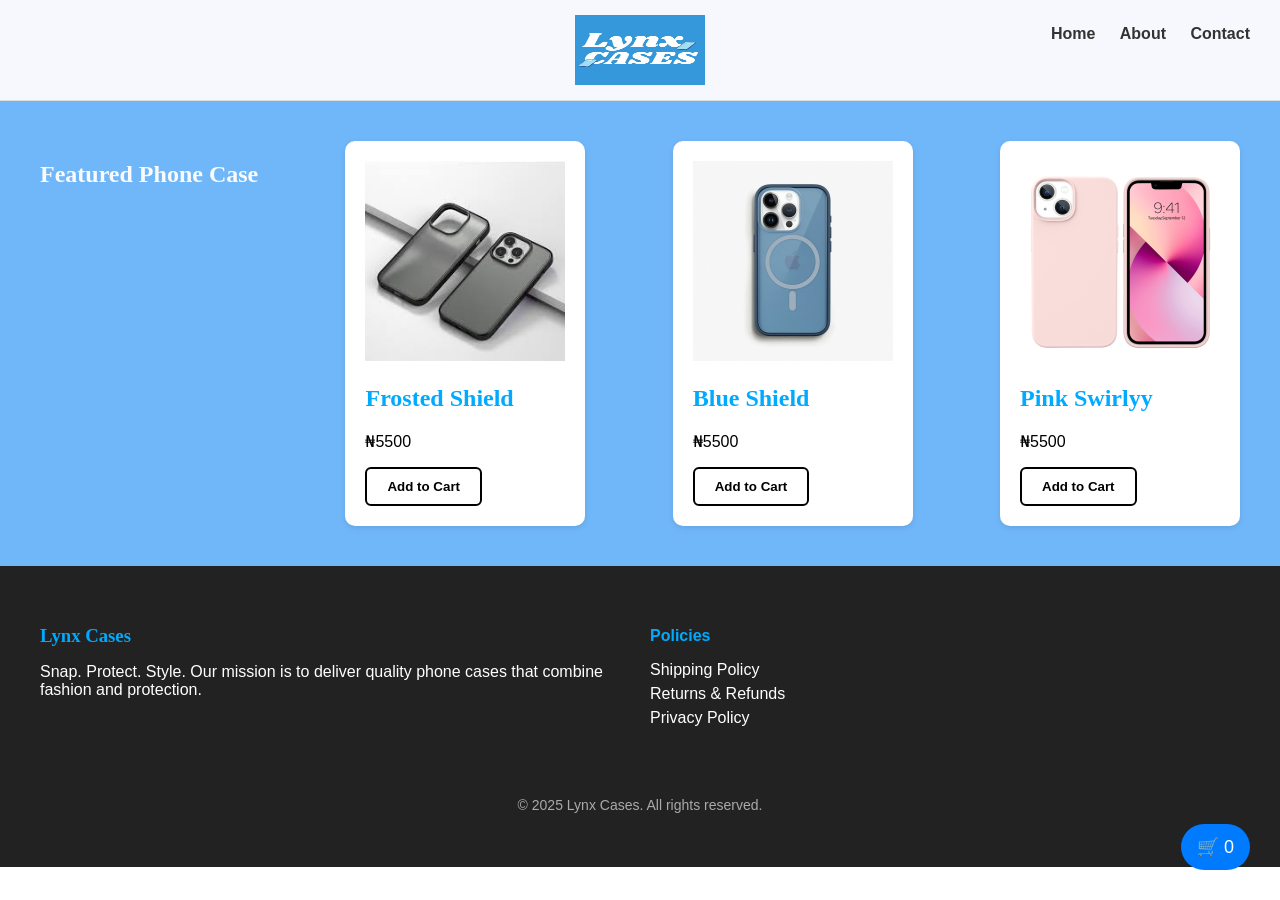
<file: index.html>
<!DOCTYPE html>
<html lang="en">
<head>
  <meta charset="UTF-8" />
  <title>Lynx Cases - Home</title>
  <link rel="stylesheet" href="style.css" />
</head>
<body>
  <section>
     <header>
    <img src="llll.jpg" alt="Lynx Cases Logo" class="logo" width="130" />
    <nav>
      <a href="index.html">Home</a>
      <a href="about.html">About</a>
      <a href="contact.html">Contact</a>
    </nav>
  </header>
</section>
 
<section>
   <main class="product-section">
    <h1>Featured Phone Case</h1>
    <div class="product-card">
      <img src="frosted.jpeg" alt="Phone Case" width="200"/>
      <h2>Frosted Shield</h2>
      <p>₦5500</p>
      <button onclick="addToCart('Frosted Shield', 5500)">Add to Cart</button>
    </div>
    <div class="product-card">
      <img src="Metallic blue.webp" alt="Blue Shield Case" width="200" />
      <h2>Blue Shield</h2>
      <p>₦5500</p>
      <button onclick="addToCart('Blue Shield', 5500)">Add to Cart</button>
    </div>
    <div class="product-card">
      <img src="pink case.jpg" alt="Pink Swirly" width="200" />
      <h2>Pink Swirlyy</h2>
      <p>₦5500</p>
      <button onclick="addToCart('Pink Swirly', 5500)">Add to Cart</button>
    </div>
  </main>
</section>
  
<section>
   <!-- Cart Icon -->
  <div class="cart-icon-floating" onclick="toggleCartModal()">🛒 <span id="cart-count">0</span></div>

  <!-- Cart Modal -->
  <div id="cart-modal" class="cart-modal">
    <div class="cart-modal-content">
      <span class="close" onclick="toggleCartModal()">&times;</span>
      <h3>Your Cart</h3>
      <ul id="modal-cart-items"></ul>
      <p>Total: ₦<span id="modal-cart-total">0.00</span></p>
      <button class="checkout-btn" onclick="checkout()">Checkout</button>
    </div>
  </div>

  <div id="popup-message">Item added to cart!</div>
</section>
 
<section>
  <footer>
    <div class="footer-container">
        <div class="footer-about">
            <h3>Lynx Cases</h3>
            <p>Snap. Protect. Style. Our mission is to deliver quality phone cases that combine fashion and protection.</p>
        </div>
        <div class="footer-links">
            <h4>Policies</h4>
            <ul>
                <li><a href="shipping.html">Shipping Policy</a></li>
                <li><a href="returns.html">Returns & Refunds</a></li>
                <li><a href="privacy.html">Privacy Policy</a></li>
            </ul>
        </div>
        <div class="footer-copy">
            <p>&copy; 2025 Lynx Cases. All rights reserved.</p>
        </div>
    </div>
</footer>
</section>
  
  <script src="script.js"></script>
</body>
</html>
</file>
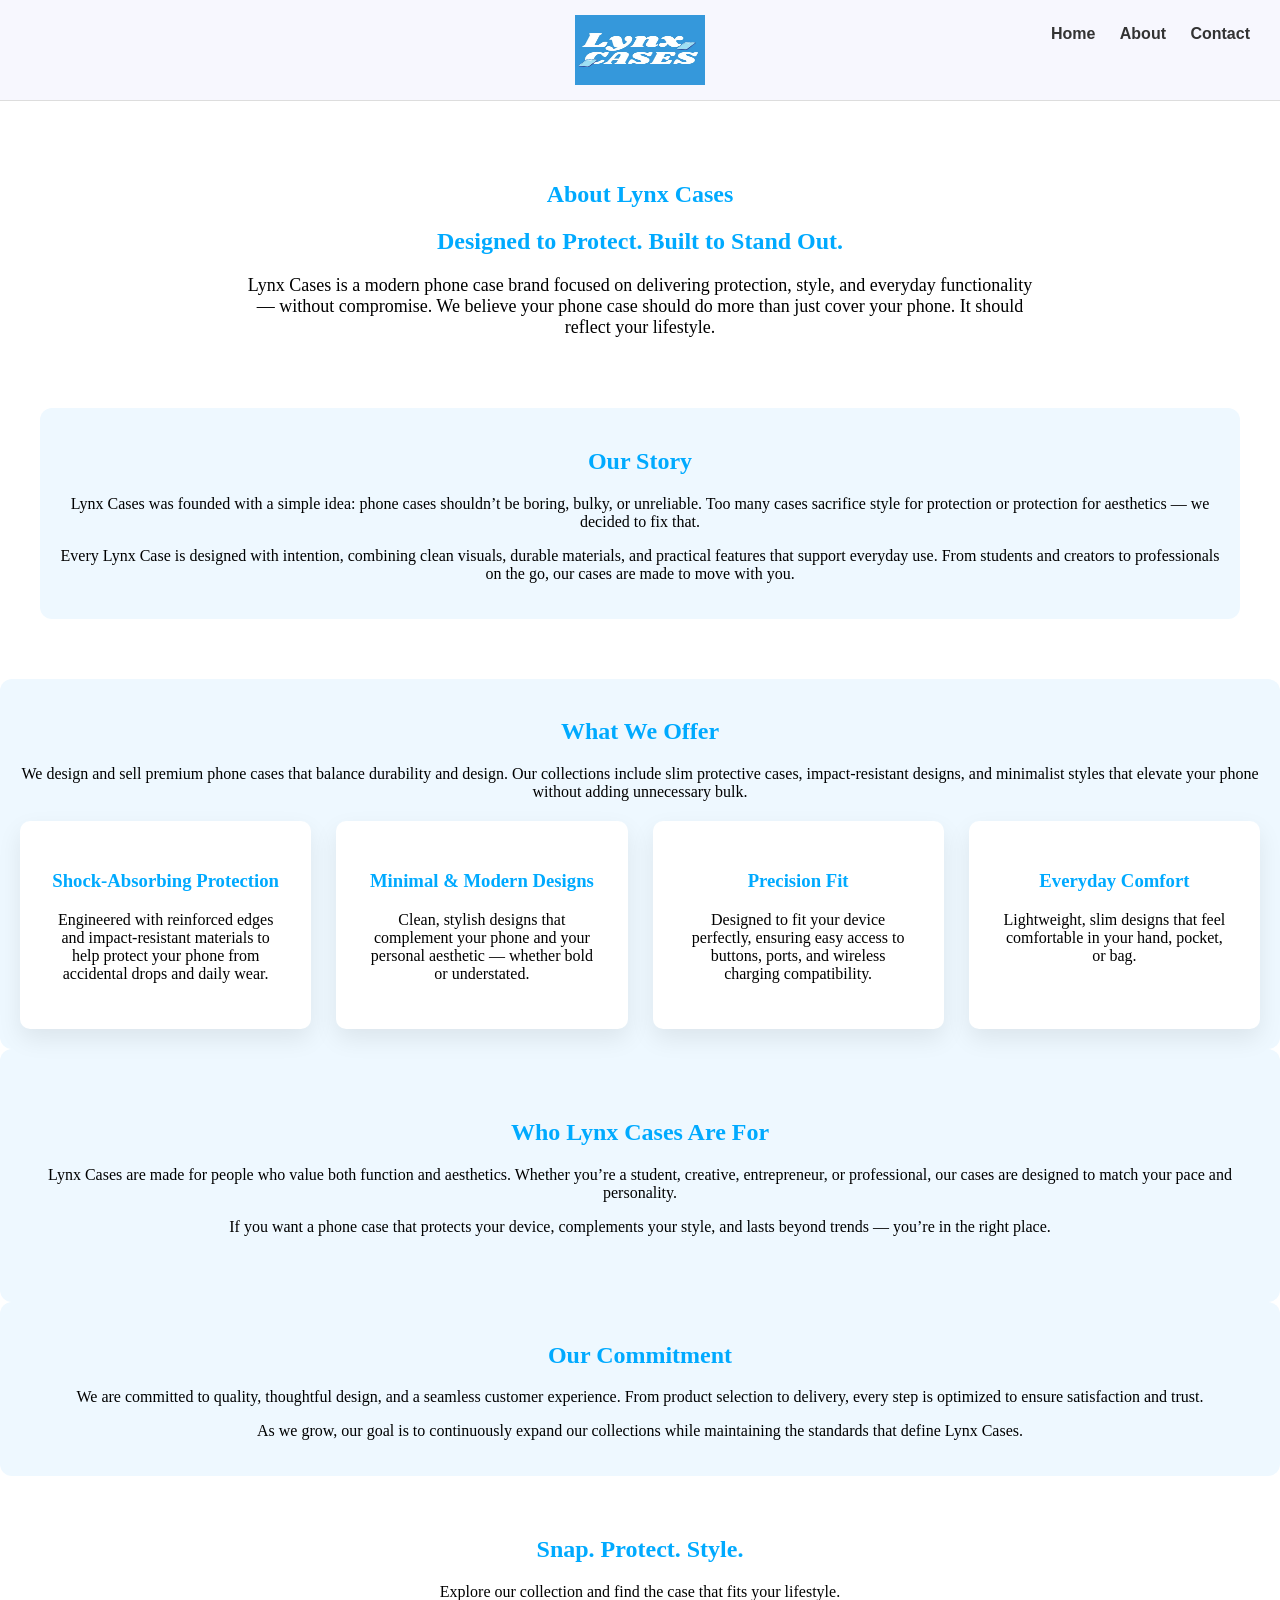
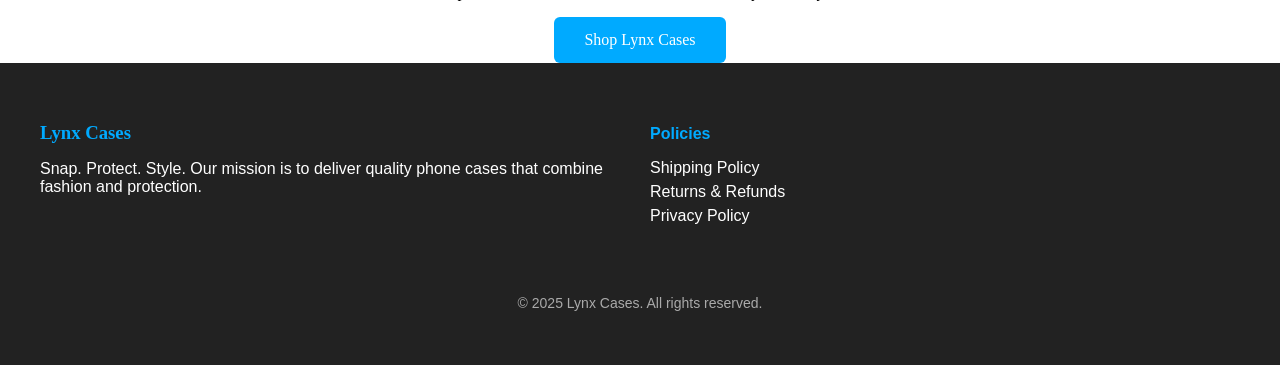
<file: about.html>
<!DOCTYPE html>
<html lang="en">
<head>
    <meta charset="UTF-8">
    <meta name="viewport" content="width=device-width, initial-scale=1.0">
    <title>About Us - Lynx Cases</title>
   <link rel ="stylesheet" href="style.css"\>
</head>
<body>

<section>
         <header>
    <img src="llll.jpg" alt="Lynx Cases Logo" class="logo" width="130" />
    <nav>
      <a href="index.html">Home</a>
      <a href="about.html">About</a>
      <a href="contact.html">Contact</a>
    </nav>
  </header>
    </section>

  <section>
     <div class="container">

        <!-- HERO -->
        <div class="hero">
          <h1>About Lynx Cases</h1>
            <h1>Designed to Protect. Built to Stand Out.</h1>
            <p>
                Lynx Cases is a modern phone case brand focused on delivering protection,
                style, and everyday functionality — without compromise.
                We believe your phone case should do more than just cover your phone.
                It should reflect your lifestyle.
            </p>
        </div>

        <!-- BRAND STORY -->
        <div class="section">
            <h2>Our Story</h2>
            <p>
                Lynx Cases was founded with a simple idea: phone cases shouldn’t be boring,
                bulky, or unreliable. Too many cases sacrifice style for protection or
                protection for aesthetics — we decided to fix that.
            </p>
            <p>
                Every Lynx Case is designed with intention, combining clean visuals,
                durable materials, and practical features that support everyday use.
                From students and creators to professionals on the go, our cases are made
                to move with you.
            </p>
        </div>
  </section>
   
<section>
   <!-- WHAT WE OFFER -->
        <div class="section">
            <h2>What We Offer</h2>
            <p>
                We design and sell premium phone cases that balance durability and design.
                Our collections include slim protective cases, impact-resistant designs,
                and minimalist styles that elevate your phone without adding unnecessary bulk.
            </p>

            <div class="features">
                <div class="feature-card">
                    <h3>Shock-Absorbing Protection</h3>
                    <p>
                        Engineered with reinforced edges and impact-resistant materials
                        to help protect your phone from accidental drops and daily wear.
                    </p>
                </div>

                <div class="feature-card">
                    <h3>Minimal & Modern Designs</h3>
                    <p>
                        Clean, stylish designs that complement your phone and your personal
                        aesthetic — whether bold or understated.
                    </p>
                </div>

                <div class="feature-card">
                    <h3>Precision Fit</h3>
                    <p>
                        Designed to fit your device perfectly, ensuring easy access
                        to buttons, ports, and wireless charging compatibility.
                    </p>
                </div>

                <div class="feature-card">
                    <h3>Everyday Comfort</h3>
                    <p>
                        Lightweight, slim designs that feel comfortable in your hand,
                        pocket, or bag.
                    </p>
                </div>
            </div>
        </div>
</section>
       
<section>
  <!-- WHO IT’S FOR -->
        <div class="section highlight">
            <h2>Who Lynx Cases Are For</h2>
            <p>
                Lynx Cases are made for people who value both function and aesthetics.
                Whether you’re a student, creative, entrepreneur, or professional,
                our cases are designed to match your pace and personality.
            </p>
            <p>
                If you want a phone case that protects your device, complements your style,
                and lasts beyond trends — you’re in the right place.
            </p>
        </div>

        <!-- BRAND VALUES -->
        <div class="section">
            <h2>Our Commitment</h2>
            <p>
                We are committed to quality, thoughtful design, and a seamless customer experience.
                From product selection to delivery, every step is optimized to ensure
                satisfaction and trust.
            </p>
            <p>
                As we grow, our goal is to continuously expand our collections while
                maintaining the standards that define Lynx Cases.
            </p>
        </div>

        <!-- CTA -->
        <div class="cta">
            <h2>Snap. Protect. Style.</h2>
            <p>Explore our collection and find the case that fits your lifestyle.</p>
            <a href="index.html">Shop Lynx Cases</a>
        </div>

    </div>
</section>
        
<section>
  <footer>
    <div class="footer-container">
        <div class="footer-about">
            <h3>Lynx Cases</h3>
            <p>Snap. Protect. Style. Our mission is to deliver quality phone cases that combine fashion and protection.</p>
        </div>
        <div class="footer-links">
            <h4>Policies</h4>
            <ul>
                <li><a href="shipping.html">Shipping Policy</a></li>
                <li><a href="returns.html">Returns & Refunds</a></li>
                <li><a href="privacy.html">Privacy Policy</a></li>
            </ul>
        </div>
        <div class="footer-copy">
            <p>&copy; 2025 Lynx Cases. All rights reserved.</p>
        </div>
    </div>
</footer>
</section>

</body>
</html>
</file>
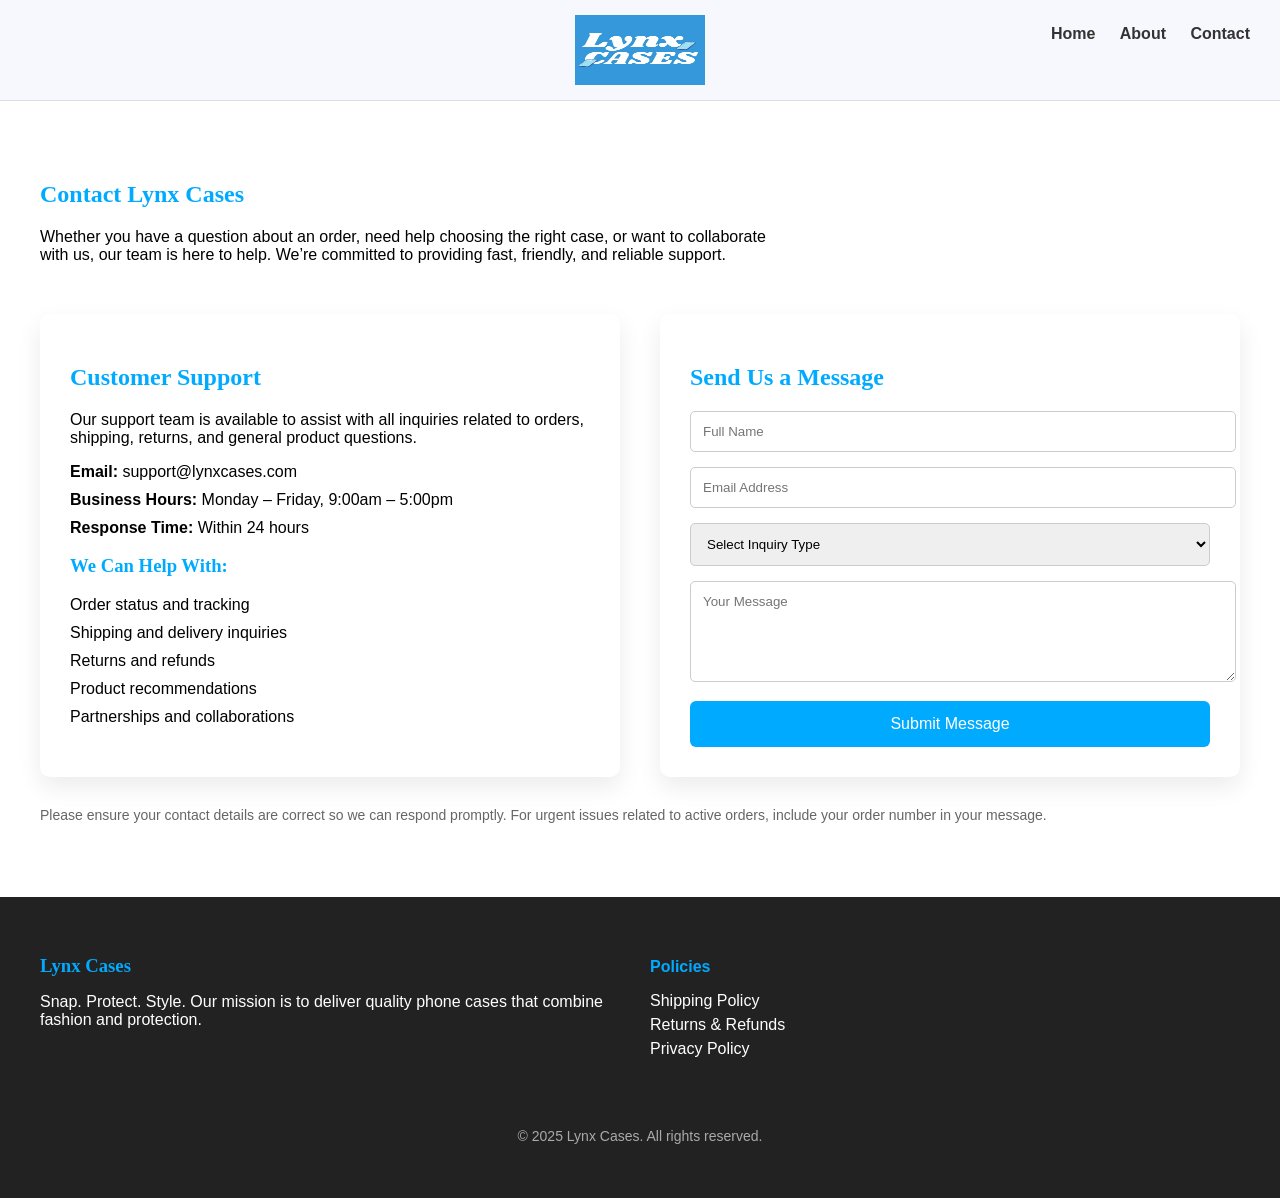
<file: contact.html>
<!DOCTYPE html>
<html lang="en">
<head>
    <meta charset="UTF-8">
    <meta name="viewport" content="width=device-width, initial-scale=1.0">
    <title>Contact Us - Lynx Cases</title>
    <link rel="stylesheet" href="style.css">
</head>
<body>
<section>
     <header>
    <img src="llll.jpg" alt="Lynx Cases Logo" class="logo" width="130" />
    <nav>
      <a href="index.html">Home</a>
      <a href="about.html">About</a>
      <a href="contact.html">Contact</a>
    </nav>
  </header>
</section>

<section>
  <div class="container">

        <!-- INTRO -->
        <div class="intro">
            <h1>Contact Lynx Cases</h1>
            <p>
                Whether you have a question about an order, need help choosing the right case,
                or want to collaborate with us, our team is here to help.
                We’re committed to providing fast, friendly, and reliable support.
            </p>
        </div>

        <!-- CONTACT GRID -->
        <div class="contact-grid">

            <!-- SUPPORT INFO -->
            <div class="contact-card">
                <h2>Customer Support</h2>
                <p>
                    Our support team is available to assist with all inquiries related to orders, shipping, returns, and general product questions.
                </p>

                <ul class="support-list">
                    <li><strong>Email:</strong> support@lynxcases.com</li>
                    <li><strong>Business Hours:</strong> Monday – Friday, 9:00am – 5:00pm</li>
                    <li><strong>Response Time:</strong> Within 24 hours</li>
                </ul>

                <h3>We Can Help With:</h3>
                <ul class="support-list">
                    <li>Order status and tracking</li>
                    <li>Shipping and delivery inquiries</li>
                    <li>Returns and refunds</li>
                    <li>Product recommendations</li>
                    <li>Partnerships and collaborations</li>
                </ul>
            </div>

            <!-- CONTACT FORM -->
            <div class="contact-card">
                <h2>Send Us a Message</h2>
                <form>
                    <input type="text" placeholder="Full Name" required>
                    <input type="email" placeholder="Email Address" required>

                    <select required>
                        <option value="">Select Inquiry Type</option>
                        <option>Order Support</option>
                        <option>Shipping & Delivery</option>
                        <option>Returns & Refunds</option>
                        <option>Product Inquiry</option>
                        <option>Collaboration</option>
                        <option>Other</option>
                    </select>

                    <textarea rows="5" placeholder="Your Message" required></textarea>
                    <button type="submit">Submit Message</button>
                </form>
            </div> 
           </div>
           <!-- FOOTNOTE -->
        <p class="note">
            Please ensure your contact details are correct so we can respond promptly.
            For urgent issues related to active orders, include your order number in your message.
        </p>

    </div>
</section>
    
    <section>
  <footer>
    <div class="footer-container">
        <div class="footer-about">
            <h3>Lynx Cases</h3>
            <p>Snap. Protect. Style. Our mission is to deliver quality phone cases that combine fashion and protection.</p>
        </div>
        <div class="footer-links">
            <h4>Policies</h4>
            <ul>
                <li><a href="shipping.html">Shipping Policy</a></li>
                <li><a href="returns.html">Returns & Refunds</a></li>
                <li><a href="privacy.html">Privacy Policy</a></li>
            </ul>
        </div>
        <div class="footer-copy">
            <p>&copy; 2025 Lynx Cases. All rights reserved.</p>
        </div>
    </div>
</footer>
</section>
</body>
</html>
</file>
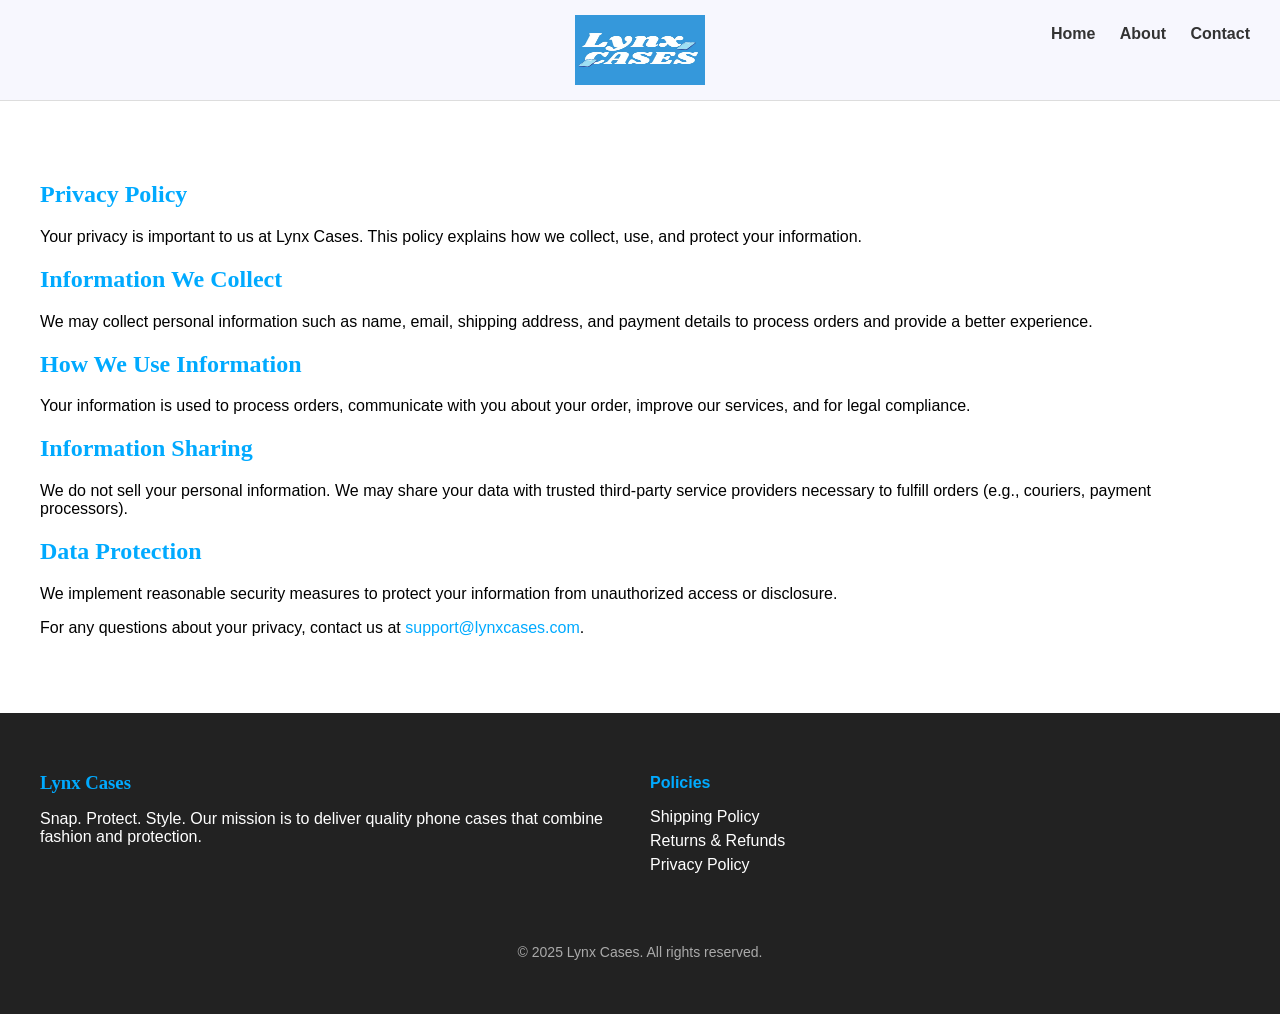
<file: privacy.html>
<!DOCTYPE html>
<html lang="en">
<head>
    <meta charset="UTF-8">
    <meta name="viewport" content="width=device-width, initial-scale=1.0">
    <title>Privacy Policy - Lynx Cases</title>
      <link rel="stylesheet" href="style.css">
</head>
<body>
    <section>
       <header>
    <img src="llll.jpg" alt="Lynx Cases Logo" class="logo" width="130" />
    <nav>
      <a href="index.html">Home</a>
      <a href="about.html">About</a>
      <a href="contact.html">Contact</a>
    </nav>
  </header> 
    </section>

<section>
    <div class="container">
        <h1>Privacy Policy</h1>
        <p>Your privacy is important to us at Lynx Cases. This policy explains how we collect, use, and protect your information.</p>

        <h2>Information We Collect</h2>
        <p>We may collect personal information such as name, email, shipping address, and payment details to process orders and provide a better experience.</p>

        <h2>How We Use Information</h2>
        <p>Your information is used to process orders, communicate with you about your order, improve our services, and for legal compliance.</p>

        <h2>Information Sharing</h2>
        <p>We do not sell your personal information. We may share your data with trusted third-party service providers necessary to fulfill orders (e.g., couriers, payment processors).</p>

        <h2>Data Protection</h2>
        <p>We implement reasonable security measures to protect your information from unauthorized access or disclosure.</p>

        <p>For any questions about your privacy, contact us at <a href="mailto:support@lynxcases.com">support@lynxcases.com</a>.</p>
    </div>
</section>
    
<section>
    <footer>
    <div class="footer-container">
        <div class="footer-about">
            <h3>Lynx Cases</h3>
            <p>Snap. Protect. Style. Our mission is to deliver quality phone cases that combine fashion and protection.</p>
        </div>
        <div class="footer-links">
            <h4>Policies</h4>
            <ul>
                <li><a href="shipping.html">Shipping Policy</a></li>
                <li><a href="returns.html">Returns & Refunds</a></li>
                <li><a href="privacy.html">Privacy Policy</a></li>
            </ul>
        </div>
        <div class="footer-copy">
            <p>&copy; 2025 Lynx Cases. All rights reserved.</p>
        </div>
    </div>
</footer>
</section>
    
</body>
</html>
</file>
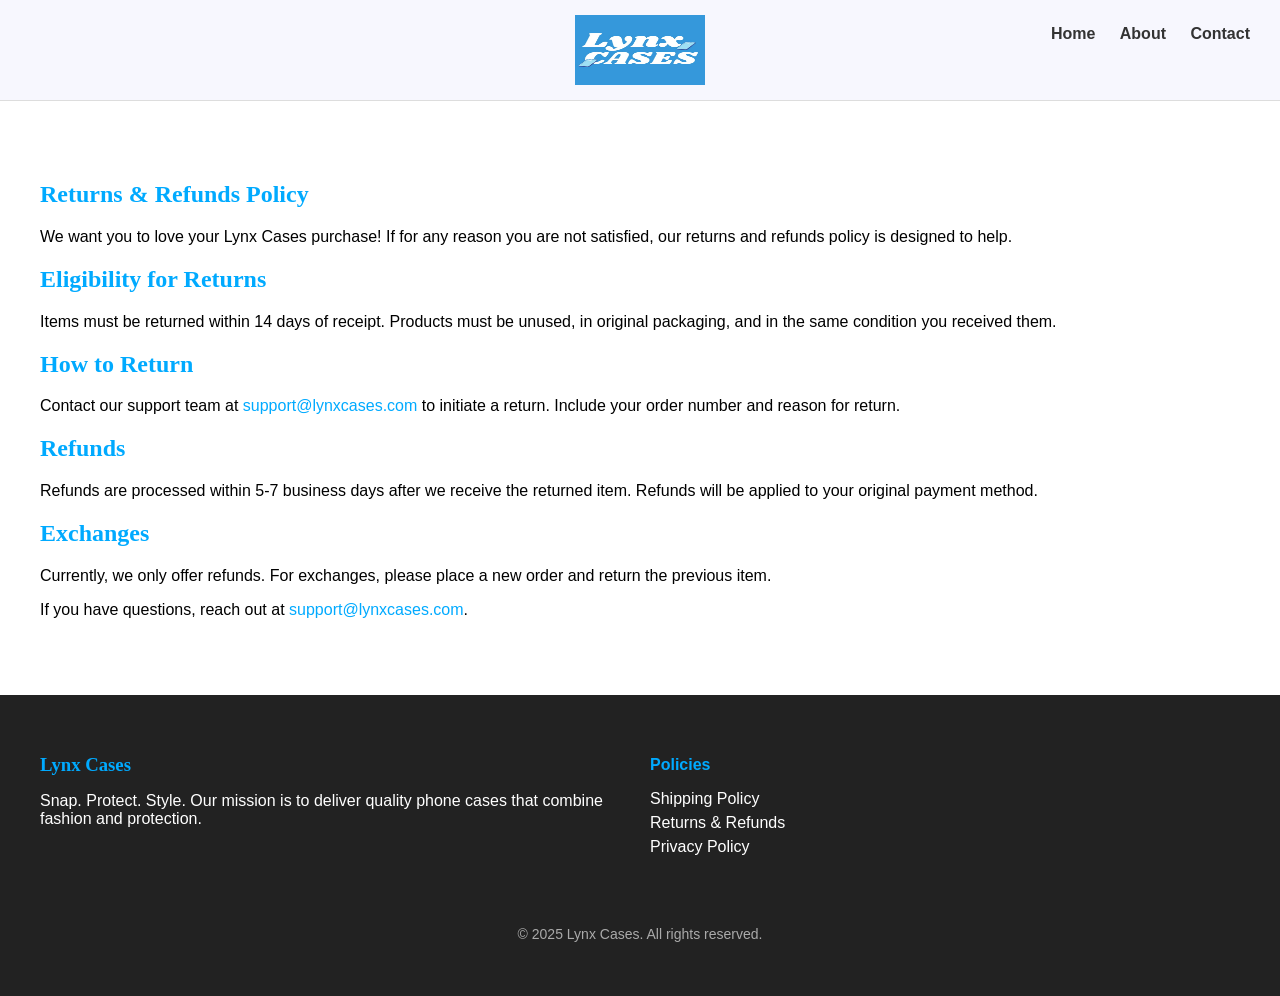
<file: returns.html>
<!DOCTYPE html>
<html lang="en">
<head>
    <meta charset="UTF-8">
    <meta name="viewport" content="width=device-width, initial-scale=1.0">
    <title>Returns & Refunds - Lynx Cases</title>
    <link rel="stylesheet" href="style.css">
</head>
<body>
    <section>
         <header>
    <img src="llll.jpg" alt="Lynx Cases Logo" class="logo" width="130" />
    <nav>
      <a href="index.html">Home</a>
      <a href="about.html">About</a>
      <a href="contact.html">Contact</a>
    </nav>
  </header>
    </section>
   

  <section>
     <div class="container">
        <h1>Returns & Refunds Policy</h1>
        <p>We want you to love your Lynx Cases purchase! If for any reason you are not satisfied, our returns and refunds policy is designed to help.</p>

        <h2>Eligibility for Returns</h2>
        <p>Items must be returned within 14 days of receipt. Products must be unused, in original packaging, and in the same condition you received them.</p>

        <h2>How to Return</h2>
        <p>Contact our support team at <a href="mailto:support@lynxcases.com">support@lynxcases.com</a> to initiate a return. Include your order number and reason for return.</p>

        <h2>Refunds</h2>
        <p>Refunds are processed within 5-7 business days after we receive the returned item. Refunds will be applied to your original payment method.</p>

        <h2>Exchanges</h2>
        <p>Currently, we only offer refunds. For exchanges, please place a new order and return the previous item.</p>

        <p>If you have questions, reach out at <a href="mailto:support@lynxcases.com">support@lynxcases.com</a>.</p>
    </div>
  </section>
   

    <section>
        <footer>
    <div class="footer-container">
        <div class="footer-about">
            <h3>Lynx Cases</h3>
            <p>Snap. Protect. Style. Our mission is to deliver quality phone cases that combine fashion and protection.</p>
        </div>
        <div class="footer-links">
            <h4>Policies</h4>
            <ul>
                <li><a href="shipping.html">Shipping Policy</a></li>
                <li><a href="returns.html">Returns & Refunds</a></li>
                <li><a href="privacy.html">Privacy Policy</a></li>
            </ul>
        </div>
        <div class="footer-copy">
            <p>&copy; 2025 Lynx Cases. All rights reserved.</p>
        </div>
    </div>
</footer>
    </section>
    
</body>
</html>
</file>
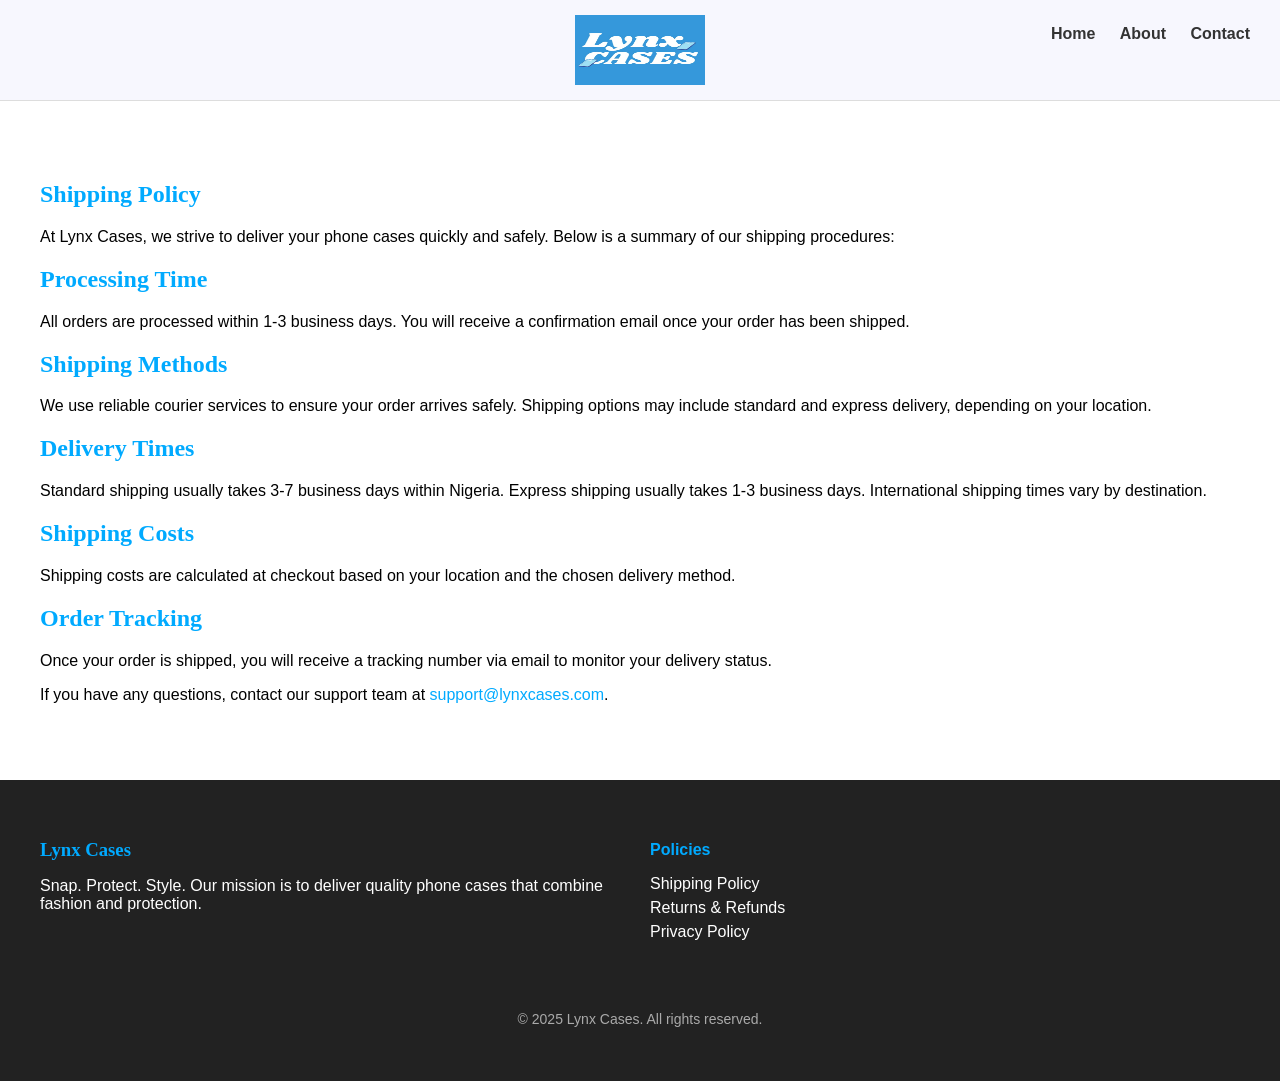
<file: shipping.html>
<!DOCTYPE html>
<html lang="en">
<head>
    <meta charset="UTF-8">
    <meta name="viewport" content="width=device-width, initial-scale=1.0">
    <title>Shipping Policy - Lynx Cases</title>
    <link rel="stylesheet" href="style.css">
</head>
<body>
    <section>
         <header>
    <img src="llll.jpg" alt="Lynx Cases Logo" class="logo" width="130" />
    <nav>
      <a href="index.html">Home</a>
      <a href="about.html">About</a>
      <a href="contact.html">Contact</a>
    </nav>
  </header>
    </section>
   
  <section>
    <div class="container">
        
        <h1>Shipping Policy</h1>
        <p>At Lynx Cases, we strive to deliver your phone cases quickly and safely. Below is a summary of our shipping procedures:</p>

        <h2>Processing Time</h2>
        <p>All orders are processed within 1-3 business days. You will receive a confirmation email once your order has been shipped.</p>

        <h2>Shipping Methods</h2>
        <p>We use reliable courier services to ensure your order arrives safely. Shipping options may include standard and express delivery, depending on your location.</p>

        <h2>Delivery Times</h2>
        <p>Standard shipping usually takes 3-7 business days within Nigeria. Express shipping usually takes 1-3 business days. International shipping times vary by destination.</p>

        <h2>Shipping Costs</h2>
        <p>Shipping costs are calculated at checkout based on your location and the chosen delivery method.</p>

        <h2>Order Tracking</h2>
        <p>Once your order is shipped, you will receive a tracking number via email to monitor your delivery status.</p>

        <p>If you have any questions, contact our support team at <a href="mailto:support@lynxcases.com">support@lynxcases.com</a>.</p>
    </div>
  </section>
    

    <section>
         <footer>
    <div class="footer-container">
        <div class="footer-about">
            <h3>Lynx Cases</h3>
            <p>Snap. Protect. Style. Our mission is to deliver quality phone cases that combine fashion and protection.</p>
        </div>
        <div class="footer-links">
            <h4>Policies</h4>
            <ul>
                <li><a href="shipping.html">Shipping Policy</a></li>
                <li><a href="returns.html">Returns & Refunds</a></li>
                <li><a href="privacy.html">Privacy Policy</a></li>
            </ul>
        </div>
        <div class="footer-copy">
            <p>&copy; 2025 Lynx Cases. All rights reserved.</p>
        </div>
    </div>
</footer>
    </section>
   
</body>
</html>
</file>
<file: style.css>
/* Base Reset */
body {
  margin: 0;
  font-family: 'Arial', sans-serif;
}

/* Header */
header {
  display: flex;
  align-items: center;
  justify-content: center;
  background: #f7f7fe;
  padding: 15px;
  border-bottom: 1px solid #ddd;
}

.logo {
  height: 70px;
}

/* Navigation */
nav {
  position: absolute;
  right: 20px;
  top: 25px;
}

nav a {
  margin: 0 10px;
  text-decoration: none;
  color: #333;
  font-weight: bold;
}

/* Product Section */
.product-section h1{
  text-align: left;
}

.product-section {
  h1 {
    color: #f9fafb;
  }
  background: #70b7fa;
   text-align: left; 
  padding: 40px;
  display: flex;               /* Flex container */
  flex-wrap: wrap;             /* Wrap to next line if needed */
  justify-content: space-between; /* Evenly spaced cards */
  gap: 20px;                   /* Space between cards */
  /* Heading inside product section */
}

/* Product Card */
.product-card {
  background: white;
  padding: 20px;
  width: 200px;
  border-radius: 10px;
  box-shadow: 0 2px 6px rgba(0,0,0,0.1);
}


.product-card button {
  background: white;
  color: #000;
  border: 2px solid #000;
  padding: 10px 20px;
  border-radius: 6px;
  font-weight: bold;
  cursor: pointer;
}

.product-card button:hover {
  background: #000;
  color: #fff;
}

/* Floating Cart Icon */
.cart-icon-floating {
  position: fixed;
  bottom: 30px;
  right: 30px;
  background: #007BFF;
  color: white;
  padding: 12px 16px;
  border-radius: 50px;
  font-size: 18px;
  cursor: pointer;
  z-index: 1000;
}

/* Cart Modal */
.cart-modal {
  display: none;
  position: fixed;
  right: 20px;
  bottom: 100px;
  width: 300px;
  background: white;
  border-radius: 10px;
  box-shadow: 0 6px 12px rgba(0,0,0,0.2);
  z-index: 999;
}

.cart-modal-content {
  padding: 20px;
}

.cart-modal-content .close {
  float: right;
  font-size: 20px;
  cursor: pointer;
}

.checkout-btn {
  margin-top: 10px;
  width: 100%;
  background: #007BFF;
  color: white;
  padding: 10px;
  border: none;
  border-radius: 6px;
  font-weight: bold;
  cursor: pointer;
}

/* Popup Message */
#popup-message {
  display: none;
  position: fixed;
  top: 20px;
  right: 20px;
  background-color: #4CAF50;
  color: white;
  padding: 15px 20px;
  border-radius: 5px;
  box-shadow: 0 4px 6px rgba(0,0,0,0.2);
  z-index: 10000;
  font-weight: bold;
}

    footer {
        background-color: #222;
        color: #fff;
        padding: 40px 20px;
        font-family: Arial, sans-serif;
    }

    .footer-container {
        max-width: 1200px;
        margin: 0 auto;
        display: flex;
        flex-wrap: wrap;
        justify-content: space-between;
        gap: 20px;
    }

    .footer-about, .footer-links {
        flex: 1 1 300px;
    }

    .footer-about h3, .footer-links h4 {
        margin-bottom: 10px;
        color: #00aaff; /* your brand blue */
    }

    .footer-links ul {
        list-style: none;
        padding: 0;
    }

    .footer-links ul li {
        margin-bottom: 6px;
    }

    .footer-links ul li a {
        color: #fff;
        text-decoration: none;
    }

    .footer-links ul li a:hover {
        text-decoration: underline;
        color: #00aaff;
    }

    .footer-copy {
        width: 100%;
        text-align: center;
        margin-top: 20px;
        font-size: 14px;
        color: #aaa;
    }

    .shipping.html{
            font-family: Arial, sans-serif;
            margin: 0;
            padding: 20px;
            line-height: 1.6;
            background-color: #f9f9f9;
            color: #333;
        }
        h1, h2 {
            color: #030506;
        }
        a {
            color: #00aaff;
            text-decoration: none;
        }
        a:hover {
            text-decoration: underline;
        }
        .container {
            max-width: 900px;
            margin: 0 auto;
        }

        .abouthtml{
            margin: 0;
            font-family: 'Times New Roman', Times, serif;
            background-color: #eef8ff;
            color: #333;
            line-height: 1.8;
        }

        .container {
            max-width: 1200px;
            margin: auto;
            padding: 60px 20px;
        }

        h1, h2, h3 {
            color: #021116;
            font-family: 'Times New Roman', Times, serif;
        }

        .hero {
            text-align: center;
            margin-bottom: 70px;
            font-family: 'Times New Roman', Times, serif;
        }

        .hero p {
            font-size: 18px;
            max-width: 800px;
            margin: auto;
        }

        .section {
          text-align: center;
            margin-bottom: 0%;
            background-color: #eef8ff;
            padding: 20px 20px;
            border-radius: 12px;
            font-family: 'Times New Roman', Times, serif;
        }

        .features {
            display: grid;
            grid-template-columns: repeat(auto-fit, minmax(260px, 1fr));
            gap: 25px;
            margin-top: 20px;
            font-family: 'Times New Roman', Times, serif;
        }

        .feature-card {
            background: #fff;
            padding: 30px;
            border-radius: 10px;
            box-shadow: 0 10px 25px rgba(0,0,0,0.08);
        }

        .highlight {
            background-color: #eef8ff;
            padding: 50px 30px;
            border-radius: 12px;
        }

        .cta {
            text-align: center;
            margin-top: 60px;
            font-family: 'Times New Roman', Times, serif;
        }

        .cta a {
            display: inline-block;
            padding: 14px 30px;
            background-color: #00aaff;
            color: #fff;
            text-decoration: none;
            border-radius: 6px;
            font-size: 16px;
        }

        .cta a:hover {
            background-color: #008ecc;
        }

        .contacthtml{
            margin: 0;
            font-family: Arial, sans-serif;
            background-color: #f8f9fb;
            color: #333;
            line-height: 1.7;
        }

        .container {
            max-width: 1200px;
            margin: auto;
            padding: 60px 20px;
        }

        h1, h2, h3 {
            color: #00aaff;
        }

        .intro {
            max-width: 750px;
            margin-bottom: 50px;
        }

        .contact-grid {
            display: grid;
            grid-template-columns: 1fr 1fr;
            gap: 40px;
        }

        .contact-card {
            background: #fff;
            padding: 30px;
            border-radius: 10px;
            box-shadow: 0 10px 25px rgba(0,0,0,0.08);
        }

        .contact-card p {
            margin-bottom: 12px;
        }

        form input,
        form textarea,
        form select {
            width: 100%;
            padding: 12px;
            margin-bottom: 15px;
            border: 1px solid #ccc;
            border-radius: 5px;
            font-family: inherit;
        }

        form button {
            width: 100%;
            padding: 14px;
            background-color: #00aaff;
            color: #fff;
            border: none;
            border-radius: 6px;
            font-size: 16px;
            cursor: pointer;
        }

        form button:hover {
            background-color: #008ecc;
        }

        .support-list {
            list-style: none;
            padding: 0;
        }

        .support-list li {
            margin-bottom: 10px;
        }

        .note {
            margin-top: 30px;
            font-size: 14px;
            color: #666;
        }

        @media (max-width: 768px) {
            .contact-grid {
                grid-template-columns: 1fr;
            }
        }
</file>
